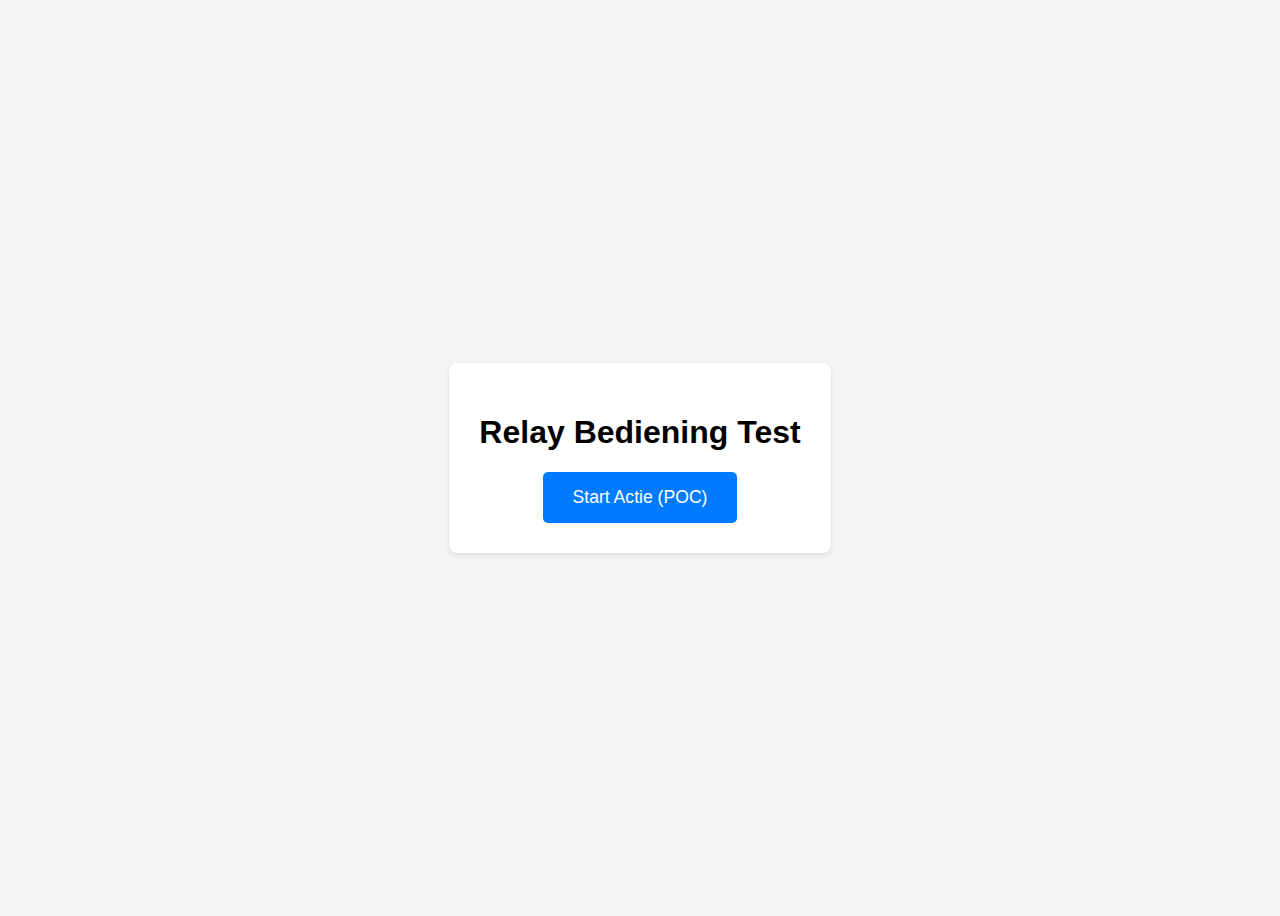
<file: target/classes/static/index.html>
<!DOCTYPE html>
<html lang="nl">
<head>
    <meta charset="UTF-8">
    <meta name="viewport" content="width=device-width, initial-scale=1.0">
    <title>Relay Bediening POC</title>
    <style>
        body { font-family: sans-serif; display: flex; justify-content: center; align-items: center; min-height: 100vh; background-color: #f4f4f4; }
        .container { background-color: #fff; padding: 30px; border-radius: 8px; box-shadow: 0 2px 5px rgba(0,0,0,0.1); text-align: center; }
        button { padding: 15px 30px; font-size: 1.1em; color: white; background-color: #007bff; border: none; border-radius: 5px; cursor: pointer; transition: background-color 0.3s ease; }
        button:hover { background-color: #0056b3; }
        .alert-box { margin-top: 20px; padding: 15px; border-radius: 5px; font-weight: bold; }
        .success { background-color: #d4edda; color: #155724; border: 1px solid #c3e6cb; }
        .error { background-color: #f8d7da; color: #721c24; border: 1px solid #f5c6cb; }
    </style>
</head>
<body>
    <div class="container">
        <h1>Relay Bediening Test</h1>
        <button id="startTest">Start Actie (POC)</button>
        <div id="feedback" class="alert-box" style="display: none;"></div>
    </div>

    <script src="script.js"></script>
</body>
</html>
</file>
